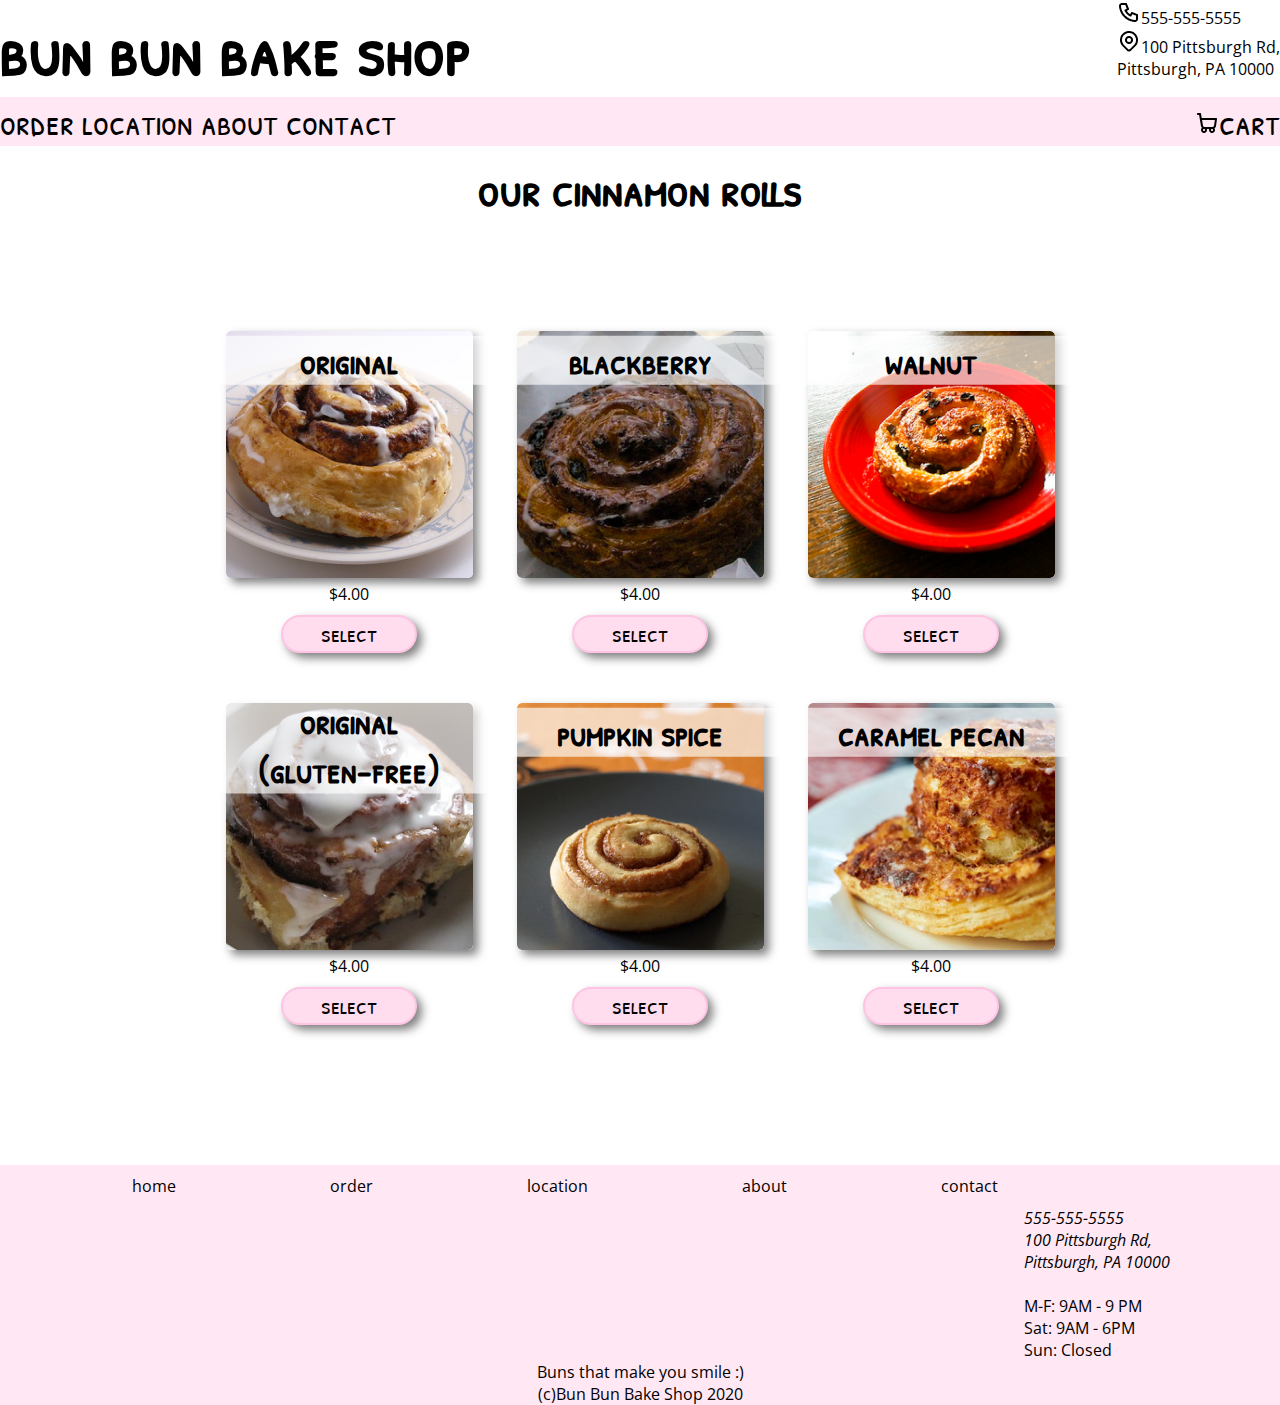
<file: product_browse.html>
<!DOCTYPE html>
<html>
<head>
    <link rel="stylesheet" href="style.css">
    <title>Order - Bun Bun Bake Shop</title>
</head>

<body>
<header> 
    <h1>bun bun bake shop</h1>
    <address class="addr"><img src="img/phone_icon.png">555-555-5555 <br>
        <img src="img/location_icon.png">100 Pittsburgh Rd, <br> Pittsburgh, PA 10000</address>
        
    <nav id="header_nav">
        order
        location
        about
        contact
        <span id="cart"><img src="img/shoppingcart_icon.png">cart</span>
    </nav>
</header>
<main>
    <section class="container center2">
        <h2>our cinnamon rolls</h2>
        <div class="container item">
            <h3 class="item-text">original</h3>
            <img class= "item-img" src="img/original_img.png">
            <p>$4.00</p>
            <a href="product_detail_original.html"><button class="reg-button">select</button></a>
        </div>
        <div class="container item">
            <h3 class="item-text" >blackberry</h3>
            <img class= "item-img"src="img/blackberry_img.png">
            <p>$4.00</p>
            <button class="reg-button">select</button>
        </div>
        <div class="container item">
            <h3 class="item-text" >walnut</h3>
            <img class= "item-img"src="img/walnut_img.png">
            <p>$4.00</p>
            <button class="reg-button">select</button>
        </div>
        <div class="container item">
            <h3 class="item-text">original <br> (gluten-free)</h3>
            <img class= "item-img"src="img/originalg_img.png">
            <p>$4.00</p>
            <button class="reg-button">select</button>
        </div>
        <div class="container item">
            <h3 class="item-text" >pumpkin spice</h3>
            <img class= "item-img"src="img/pumpkin_img.png">
            <p>$4.00</p>
            <button class="reg-button">select</button>
        </div>
        <div class="container item">
            <h3 class="item-text" >caramel pecan</h3>
            <img class= "item-img"src="img/caramel_img.png">
            <p>$4.00</p>
            <button class="reg-button">select</button>
        </div>
    </section>
</main>
<footer>
    <nav>
        <div class="container center2">
        <p class="nav-element">home</p>
        <p class="nav-element">order</p>
        <p class="nav-element">location</p>
        <p class="nav-element">about</p>
        <p class="nav-element">contact</p>
    </div>
        <div class="container footer">
        <address>555-555-5555 <br>
            100 Pittsburgh Rd, <br> Pittsburgh, PA 10000</address><br>
        <p>M-F: 9AM - 9 PM <br>
            Sat: 9AM - 6PM <br>
            Sun: Closed</p>
        </div>
        <p class="align-center">Buns that make you smile :) <br>
        (c)Bun Bun Bake Shop 2020</p>
    </nav>
</footer>
</body>

</html>
</file>
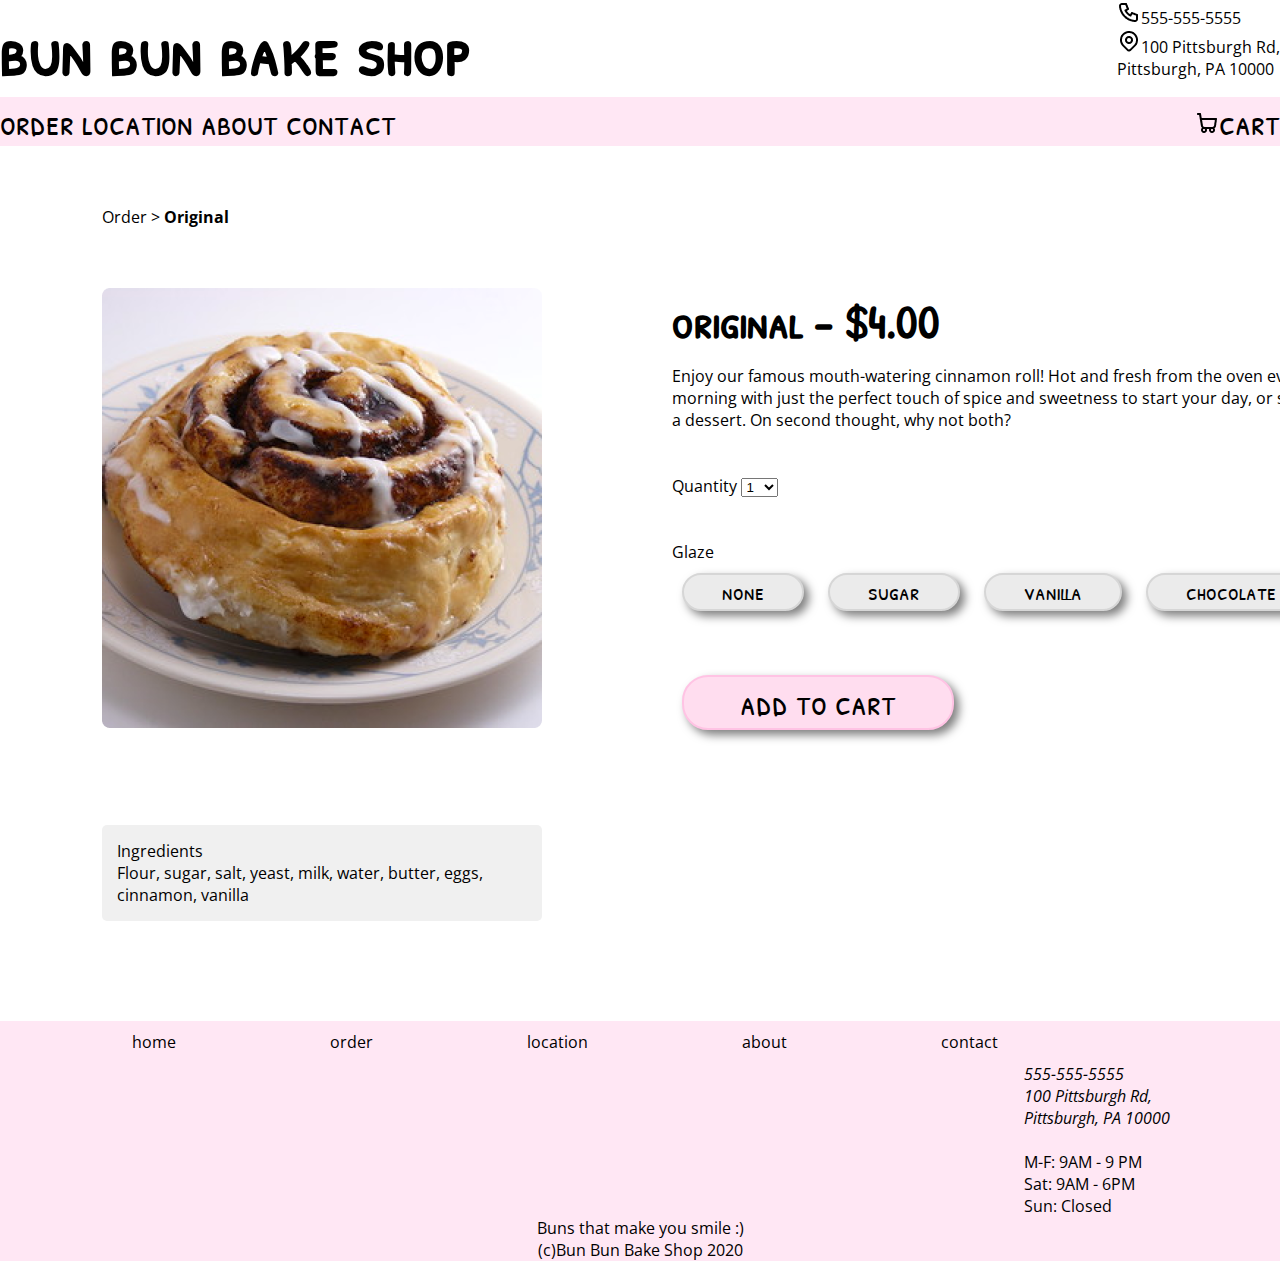
<file: product_detail_original.html>
<!DOCTYPE html>
<html>
<head>
    <link rel="stylesheet" href="style.css">
    <title>Original - Bun Bun Bake Shop</title>
</head>

<body>
<header> 
    <h1>bun bun bake shop</h1>
    <address class="addr"><img src="img/phone_icon.png">555-555-5555 <br>
        <img src="img/location_icon.png">100 Pittsburgh Rd, <br> Pittsburgh, PA 10000</address>
        
    <nav id="header_nav">
        order
        location
        about
        contact
        <span id="cart"><img src="img/shoppingcart_icon.png">cart</span>
    </nav>
</header>
<main class = "main-margin">
    <p>Order > <strong>Original</strong></p>
       
        <div class="container product-detail">
            <img class = "product-detail-img" src="img/original_lg_image.png">
            <div class="product-detail-txt">
            <h2>original - $4.00</h2>
            <p>Enjoy our famous mouth-watering cinnamon roll! Hot and fresh from the oven every 
                morning with just the perfect touch of spice and sweetness to start your day, or 
                savor as a dessert. On second thought, why not both? </p>
            <br>
            <br>
            <label for="quantity">Quantity</label>
            <select name="quantity" id="quantity">
                <option value="1">1</option>
                <option value="3">3</option>
                <option value="6">6</option>
                <option value="12">12</option>
            </select>
            <br>
            <br>
            <br>
            <label for="glaze">Glaze</label>
            <br>
            <button class="reg-button deactivated">none</button>
            <button class="reg-button deactivated">sugar</button>
            <button class="reg-button deactivated">vanilla</button>
            <button class="reg-button deactivated">chocolate</button>
            <!--
            <input type="radio" id="none" name="glaze" value="none">
            <label for="none">none</label>
            <input type="radio" id="sugar" name="glaze" value="sugar">
            <label for="sugar">sugar</label>
            <input type="radio" id="vanilla" name="glaze" value="vanilla">
            <label for="vanilla">vanilla</label>
            <input type="radio" id="chocolate" name="glaze" value="chocolate">
            <label for="chocolate">chocolate</label>
            -->
            <br>
            <br>
            <br>
            <button class="big-button">add to cart</button>
        </div>
         </div>
    <p class="ingredients">Ingredients <br>Flour, sugar, salt, yeast, milk, water, butter, eggs, cinnamon, vanilla </p>
  
</main>

<footer>
    <nav>
        <div class="container center2">
        <p class="nav-element">home</p>
        <p class="nav-element">order</p>
        <p class="nav-element">location</p>
        <p class="nav-element">about</p>
        <p class="nav-element">contact</p>
    </div>
        <div class="container footer">
        <address>555-555-5555 <br>
            100 Pittsburgh Rd, <br> Pittsburgh, PA 10000</address><br>
        <p>M-F: 9AM - 9 PM <br>
            Sat: 9AM - 6PM <br>
            Sun: Closed</p>
        </div>
        <p class="align-center">Buns that make you smile :) <br>
        (c)Bun Bun Bake Shop 2020</p>
    </nav>
</footer>
</body>

</html>
</file>
<file: style.css>
@import url('https://fonts.googleapis.com/css2?family=Open+Sans:wght@400;700&family=Patrick+Hand+SC&display=swap');

*{
    margin:0;
    padding:0;
}

h1, h2, h3, button, #header_nav {
    font-family: 'Patrick Hand SC';
}

a{
    color: inherit;
    text-decoration: inherit; 
}

body{
    font-family: 'Open Sans';
    font-size: 16px;
}

h1{
    font-size: 72px;
    display: inline;
}

h2{
    font-size: 48px;
    text-align: center;
    margin-bottom:90px;
}

h3, #header_nav, .big-button{
    font-size: 36px;
}

nav{
    background-color: #FFE7F4;
}

footer{
    margin-top: 100px;
}

#cart{
    float:right;
}

.container{
    position: relative;
}

.splash{
    position: absolute;
    top: 50%;
    left: 50%;
    transform: translate(-50%, -25%);
    width:100%;
}

.splash-text{
    background-color:rgba(255,255,255, 0.65);
    padding:50px;
}

.reg-button{
    font-size: 24px;
    margin:10px;
    padding: 0px 38px 2px 38px;
    border-radius: 26px;
    background-color: #FFDDEF;
    border-color: #ffc3e4;
    border-style: solid;
    box-shadow: 5px 5px 10px rgba(0, 0, 0, 0.5);
}

.big-button{
    margin:10px;
    padding: 0px 56px 2px 56px;
    border-radius: 26px;
    background-color: #FFDDEF;
    border-color: #ffc3e4;
    border-style: solid;
    box-shadow: 5px 5px 10px rgba(0, 0, 0, 0.5);
}

/*Items in the product browsing page grid*/
.item{
    display: inline-block;
    vertical-align: middle;
    padding: 20px;
}

.addr{
    float:right;
    font-style: normal;
}

.item-text{
    position: absolute;
    top: 10%;
    left: 50%;
    transform: translate(-50%, -25%);
    width:100%;
    background-color:rgba(255,255,255, 0.65); 
}

.center1 {
    text-align: center;
}

.center2 {
    text-align: center;
    margin: auto;
    width: 85%;
    padding: 10px;
}

.item-img{
    box-shadow: 5px 5px 10px rgba(0, 0, 0, 0.5);
    border-radius: 5px;
}

.about-us{
    text-align:center;
    margin: auto;
}

.about-us-txt{
    display: inline-block;
    width:688px;
    height: 206px;
    text-align:left;
    background: #FFFFFF;
    border: 2px solid #FFC3E4;
    box-sizing: border-box;
    border-radius: 5px;
    padding: 35px 30px 35px 65px;
}

.img-right{
    position: relative;
    z-index: -1;
    display: inline-block;  
    transform: translate(-25%, -10%);
}

.nav-element{
    display:inline-block;
    padding-right: 150px;
}

.align-right{
    text-align: right;
}

.align-center{
    text-align: center;
}

.footer{
    margin-left: 80%;
}

.main-margin{
    margin-left:8%;
    margin-right:8%;
    margin-top: 60px;
}

.product-detail-txt > h2{
    margin-bottom: 12px;
    text-align:left;
}

.product-detail{
    margin-top: 60px;
    display:inline-block;
    width:85%;
    min-width:1242px;
}

.product-detail-img{
    float: left;
    margin-right: 130px;  
}

.ingredients{
    box-sizing: border-box;
    width: 440px;
    background-color: #F0F0F0;
    border-radius: 5px;
    margin-top: 85px;
    padding:15px;
}

/*Deactivated button*/
.deactivated{
    background-color: #EBEBEB;
    border-color: #D6D6D6;
}
</file>
